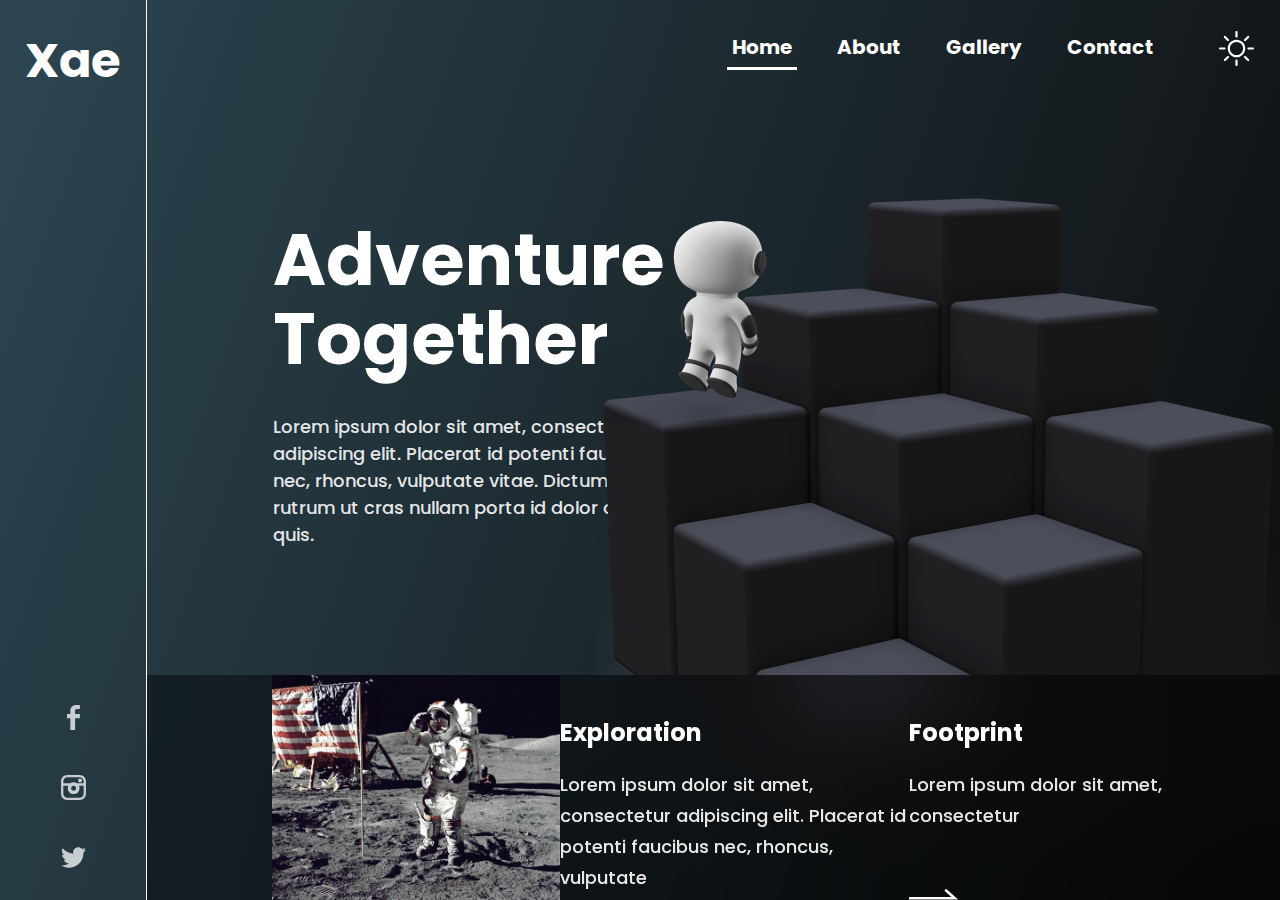
<file: docs/index.html>
<!DOCTYPE html>
<html lang="en">

<head>
  <meta charset="UTF-8">
  <meta http-equiv="X-UA-Compatible" content="IE=edge">
  <meta name="viewport" content="width=device-width, initial-scale=1.0">
  <link rel="preconnect" href="https://fonts.googleapis.com">
  <link rel="preconnect" href="https://fonts.gstatic.com" crossorigin>
  <link href="https://fonts.googleapis.com/css2?family=Poppins:wght@300;400;500;600;700;800;900&display=swap"
    rel="stylesheet">
  <link rel="stylesheet" href="./styles/global.css">
  <link rel="stylesheet" href="./styles/index.css">
  <title>I design you build</title>
</head>

<body>
  <div class="body-wrapper">

    <div class="sidebar-wrapper">
      <h1>Xae</h1>
      <div class="sidebar-wrapper-icons">
        <a href="#"><img src="./assets/icons/facebook.svg" /></a>
        <a href="#"><img src="./assets/icons/instagram.svg" /></a>
        <a href="#"><img src="./assets/icons/twitter.svg" /></a>
      </div>
    </div>

    <div class="sidebar-wrapper-mobile">
      <h1>Xae</h1>
      <label for="sidebar-menu-checkbox">
        <img src="./assets/icons/menu.svg" alt="icon of menu">
      </label>
    </div>
    <div class="body-content">
      <input class="sidebar-menu-checkbox" type="checkbox" id="sidebar-menu-checkbox" />
      <nav>
        <a href="#Home">Home</a>
        <a href="#About">About</a>
        <a href="#Gallery">Gallery</a>
        <a href="#Contact">Contact</a>
        <img src="./assets/icons/sun.svg" />
      </nav>

      <div class="wrapper-banner">
        <section>
          <h1>Adventure <br />Together</h1>
          <h2>Lorem ipsum dolor sit amet, consectetur adipiscing elit. Placerat id potenti faucibus nec, rhoncus,
            vulputate vitae. Dictum rutrum ut cras nullam porta id dolor arcu, quis.</h2>
        </section>

        <img src="./assets/images/astronautInStair.png" alt="astronaut climbing squares that look like a stair"
          loading="lazy" />
      </div>

      <footer>
        <img src="./assets/images/astronautInMoon.png" alt="astronaut in the moon" loading="lazy" />
        <section>
          <h1>Exploration</h1>
          <h2>Lorem ipsum dolor sit amet, consectetur adipiscing elit. Placerat id potenti faucibus nec, rhoncus,
            vulputate</h2>
          <img src="./assets/icons/halfArrowRIght.svg" alt="arrow in half pointing to right">
        </section>
        <section>
          <h1>Footprint</h1>
          <h2>Lorem ipsum dolor sit amet, consectetur </h2>
        </section>
      </footer>
    </div>
  </div>
</body>

</html>
</file>
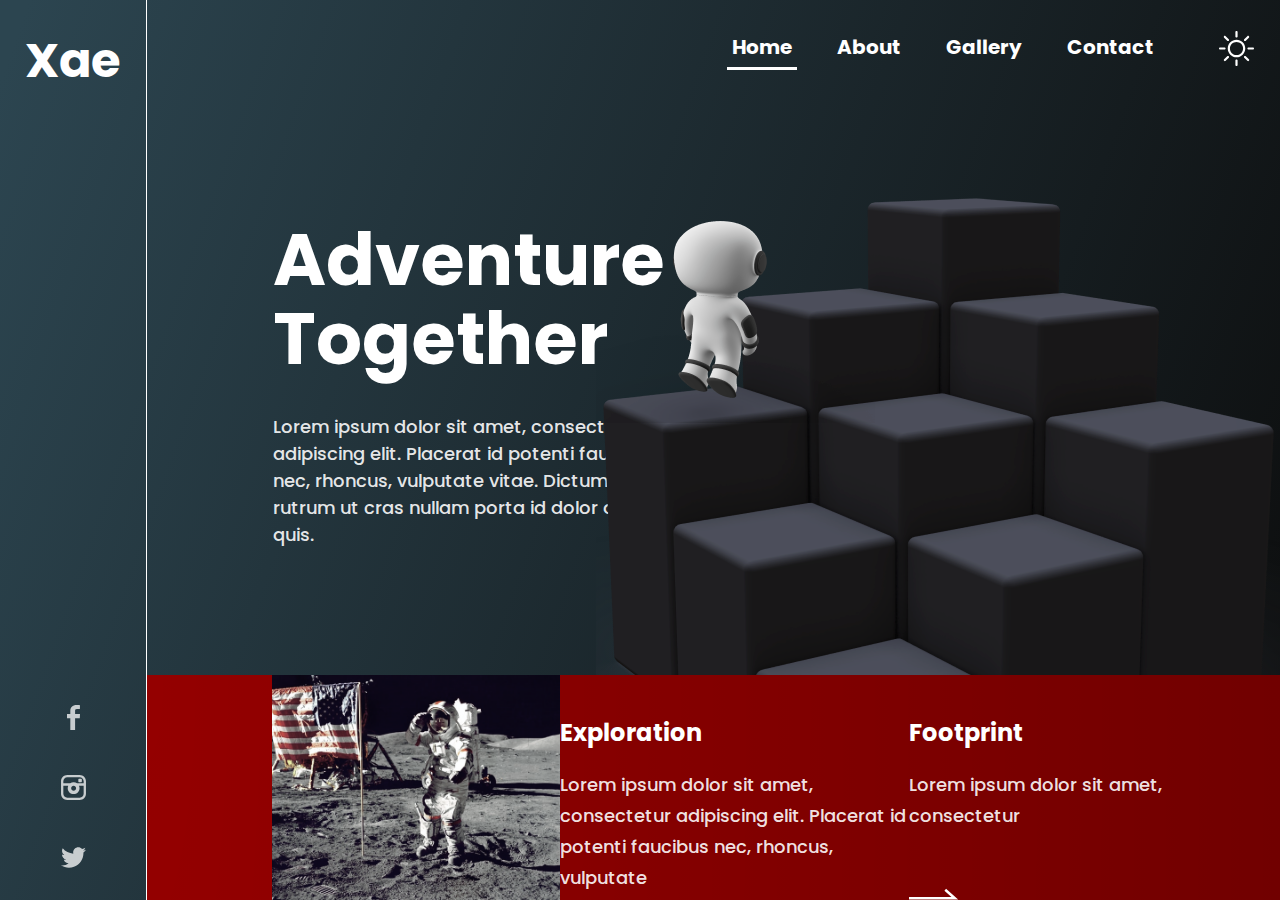
<file: src/index.html>
<!DOCTYPE html>
<html lang="en">

<head>
  <meta charset="UTF-8">
  <meta http-equiv="X-UA-Compatible" content="IE=edge">
  <meta name="viewport" content="width=device-width, initial-scale=1.0">
  <link rel="preconnect" href="https://fonts.googleapis.com">
  <link rel="preconnect" href="https://fonts.gstatic.com" crossorigin>
  <link href="https://fonts.googleapis.com/css2?family=Poppins:wght@300;400;500;600;700;800;900&display=swap"
    rel="stylesheet">
  <link rel="stylesheet" href="./global.css">
  <link rel="stylesheet" href="./index.css">
  <title>I design you build</title>
</head>

<body>
  <div class="body-wrapper">

    <div class="sidebar-wrapper">
      <h1>Xae</h1>
      <div class="sidebar-wrapper-icons">
        <a href="#"><img src="../assets/icons/facebook.svg" /></a>
        <a href="#"><img src="../assets/icons/instagram.svg" /></a>
        <a href="#"><img src="../assets/icons/twitter.svg" /></a>

        <!-- <h1>i</h1>
        <h1>t</h1> -->
      </div>
    </div>

    <div class="sidebar-wrapper-mobile">
      <h1>Xae</h1>
      <label for="sidebar-menu-checkbox">
        <img src="../assets/icons/menu.svg" alt="icon of menu">
      </label>
    </div>
    <div class="body-content">
      <input class="sidebar-menu-checkbox" type="checkbox" id="sidebar-menu-checkbox" />
      <nav>
        <a href="#Home">Home</a>
        <a href="#About">About</a>
        <a href="#Gallery">Gallery</a>
        <a href="#Contact">Contact</a>
        <img src="../assets/icons/sun.svg" />
      </nav>

      <div class="wrapper-banner">
        <section>
          <h1>Adventure <br />Together</h1>
          <h2>Lorem ipsum dolor sit amet, consectetur adipiscing elit. Placerat id potenti faucibus nec, rhoncus,
            vulputate vitae. Dictum rutrum ut cras nullam porta id dolor arcu, quis.</h2>
        </section>

        <img src="../assets/images/astronautInStair.png" alt="astronaut climbing squares that look like a stair"
          loading="lazy" />
      </div>

      <footer>
        <img src="../assets/images/astronautInMoon.png" alt="astronaut in the moon" loading="lazy" />
        <section>
          <h1>Exploration</h1>
          <h2>Lorem ipsum dolor sit amet, consectetur adipiscing elit. Placerat id potenti faucibus nec, rhoncus,
            vulputate</h2>
          <img src="../assets/icons/halfArrowRIght.svg" alt="arrow in half pointing to right">
        </section>
        <section>
          <h1>Footprint</h1>
          <h2>Lorem ipsum dolor sit amet, consectetur </h2>
        </section>
      </footer>
    </div>
  </div>
</body>

</html>
</file>
<file: docs/styles/global.css>
:root{
  --white: #ffffff;
  --dark: #0c0c0c;
  --grey: #707070;
  --lightGrey: #E7E7E7;
  --blue: #24E6E6;
  --darkGrey: #43424B;
}

* {
  margin: 0;
  padding: 0;
  box-sizing: border-box;
  outline: 0;
}
html {
  /* this is just to 1rem be 10px instead 16px */
  font-size: 62.5%; 
}
html, body{
  height: 100%;
}
body {
  font-family: 'Poppins', -apple-system, BlinkMacSystemFont, 'Segoe UI', Roboto, Oxygen, Ubuntu, Cantarell, 'Open Sans', 'Helvetica Neue', sans-serif;
  background: var(--white);
  color: var(--dark);
  -webkit-font-smoothing: antialiased;
}
*{
  font-family: 'Poppins', -apple-system, BlinkMacSystemFont, 'Segoe UI', Roboto, Oxygen, Ubuntu, Cantarell, 'Open Sans', 'Helvetica Neue', sans-serif;
}
h1, h2, h3, h4, h5, h6, strong {
  font-weight: 700;
}
button {
  cursor: pointer;
}
</file>
<file: docs/styles/index.css>
body{
  background: linear-gradient(289.6deg, #0C0C0C 0%, #2C4550 98.22%);
}

.body-wrapper{
  display: flex;
  height: 100%;
}
.sidebar-wrapper, .sidebar-wrapper-mobile{
  padding:25px;
  display:flex;
  flex-direction: column;
  justify-content: space-between;
  border-right: 1px solid var(--white);
  
}
.sidebar-wrapper  h1, .sidebar-wrapper-mobile h1{
  font-weight: 700;
  font-size: 48px;
  line-height: 72px;
  text-align: center;

  color: var(--white);
}
.sidebar-wrapper-mobile{
  display: none;
}
.sidebar-wrapper-icons {
  display: flex;
  flex-direction: column;
  align-items: center;
  gap: 40px;
}
.sidebar-wrapper-icons img{
  width: 25px;
  height: 25px;
}
.body-content{
  display: flex;
  flex-direction: column;
  position: relative;
}

input{
  display: none;
}

.body-content nav{
  width: 100%;
  display: flex;
  justify-content: flex-end;
  gap: 35px;
  margin-top:3vh;
  margin-right: 3vw;
}
.body-content nav a{
  font-weight: 700;
  font-size: 20px;
  line-height: 30px;
  color: var(--white);
  text-decoration: none;
  padding: 5px;
  cursor: pointer;
}
.body-content nav a:first-child{
  border-bottom: 3px solid var(--white);
}
.body-content nav img{
  margin: 0 2vw;
  cursor: pointer;
}

.wrapper-banner{
  display: flex;
  padding: 0 126px 0;
  position: relative
}

.wrapper-banner h1 {
  font-weight: 700;
  font-size: 72px;
  line-height: 79px;
  margin-top: 150px;
  color: var(--white)
}
.wrapper-banner h2 {
  font-weight: 500;
  font-size: 18px;
  line-height: 27px;
  margin-top: 35px;
  color: rgba(255, 255, 255, 0.9);
}

.wrapper-banner section {
  width: 45%;
}

.wrapper-banner img {
  flex: 1;
  margin-top: 100px;
  position: absolute;
  top: 0;
  right: 0;
}

footer{
  position: absolute;
  width: 100%;
  height: 25vh;
  bottom: 0;
  left: 0;
  
  background: radial-gradient(100% 2631.09% at 0% 0%, rgba(0, 0, 0, 0.42) 0%, rgba(0, 0, 0, 0.558) 100%);
  backdrop-filter: blur(50px);
  display: flex;
  justify-content: space-between;
}

footer img{
  max-height: 100%;
  margin-left: 125px;
}
footer section:last-child{
  margin-right: 50px;
}
footer section{
  position: relative;
}

footer section h1{
  font-weight: 700;
  font-size: 24px;
  line-height: 36px;
  color: var(--white);
  margin: 40px 0 18px;
}
footer section h2{
  font-weight: 500;
  font-size: 18px;
  line-height: 31px;
  max-width: 400px;
  color: rgba(255, 255, 255, 0.9);
}

footer section:nth-of-type(1)> img { 
  width: 50px;
  position: absolute;
  bottom:0;
  right: -50px;
}

@media only screen and (max-width: 768px) { 
  .sidebar-wrapper{
    display: none;
  }
  
  .body-wrapper{
    flex-direction: column;
  }
  .body-content{
    position: initial;
  }
  .body-content nav{
    flex-direction: column;
    position: absolute;
    background-color: var(--dark);
    z-index: 1;
    height: 100vh;
    margin: 0;
    padding: 0;
    top:0;
    left:0;
    align-items: center;
    justify-content: center;
    transform: translateY(-100%);
    transition: transform .4s linear ;
  }
  .body-content nav img{
    display: none;
  }
  .sidebar-wrapper-mobile{
    display: flex;
    flex-direction: row;
  }
  .sidebar-wrapper-mobile label{
    z-index: 9999;
    display: flex;
    align-items: center;
    justify-content: center;
  }
  .sidebar-menu-checkbox:checked ~ nav{
      position: absolute;
      max-height: 100%;
      transition: transform .4s linear ;
      transform: translateY(0%);
  }
  .sidebar-menu-checkbox:checked ~ .hamb .hamb-line {
      background: transparent;
  }

  .wrapper-banner{
    display: flex;
    padding: 0 0 0;
    position: relative;
    overflow: hidden;
  }
  .wrapper-banner img {
    width: 130%;
    margin: 0;
    z-index: -1;
    right: -55%;
    overflow: hidden;
  }
  .wrapper-banner h1 {
    font-weight: 700;
    font-size: 48px;
    line-height: 110%;
    margin-top: 135px;
    color: var(--white)
  }
  .wrapper-banner h2 {
    font-size: 12px;
    line-height: 18px;
  }
  
  .wrapper-banner section {
    width: 65%;
    margin: 0 0 60px 25px;
    margin: 40px 0 100px 25px;
  }
  footer{
    position: relative;
    overflow: scroll; 
    scrollbar-width: none;
  }
  footer::-webkit-scrollbar{
    display: none;
  }
  footer img{
    max-height: 100%;
    width: 55%;
    margin-left: 25px;
    margin-right: 25px;
  }
  footer section h1{
    font-size: 16px;
    line-height: 24px;
  }
  footer section h2{
    font-size: 12px;
    line-height: 165%;

    overflow: hidden;
    text-overflow: ellipsis;
    display: -webkit-box;
    -webkit-line-clamp: 4;
            line-clamp: 4; 
    -webkit-box-orient: vertical;
  }
  footer section:nth-of-type(1)> img { 
    width: 50px;
    position: absolute;
    bottom:0;
    right: 0px;
  }
  footer section:last-child{
    margin-left: 30px;
  }
}
</file>
<file: src/global.css>
:root{
  --white: #ffffff;
  --dark: #0c0c0c;
  --grey: #707070;
  --lightGrey: #E7E7E7;
  --blue: #24E6E6;
  --darkGrey: #43424B;
}

* {
  margin: 0;
  padding: 0;
  box-sizing: border-box;
  outline: 0;
}
html {
  /* this is just to 1rem be 10px instead 16px */
  font-size: 62.5%; 
}
html, body{
  height: 100%;
}
body {
  font-family: 'Poppins', -apple-system, BlinkMacSystemFont, 'Segoe UI', Roboto, Oxygen, Ubuntu, Cantarell, 'Open Sans', 'Helvetica Neue', sans-serif;
  background: var(--white);
  color: var(--dark);
  -webkit-font-smoothing: antialiased;
}
*{
  font-family: 'Poppins', -apple-system, BlinkMacSystemFont, 'Segoe UI', Roboto, Oxygen, Ubuntu, Cantarell, 'Open Sans', 'Helvetica Neue', sans-serif;
}
h1, h2, h3, h4, h5, h6, strong {
  font-weight: 700;
}
button {
  cursor: pointer;
}
</file>
<file: src/index.css>
body{
  background: linear-gradient(289.6deg, #0C0C0C 0%, #2C4550 98.22%);
}

.body-wrapper{
  display: flex;
  height: 100%;
}
.sidebar-wrapper, .sidebar-wrapper-mobile{
  padding:25px;
  display:flex;
  flex-direction: column;
  justify-content: space-between;
  border-right: 1px solid var(--white);
  
}
.sidebar-wrapper  h1, .sidebar-wrapper-mobile h1{
  font-weight: 700;
  font-size: 48px;
  line-height: 72px;
  text-align: center;

  color: var(--white);
}
.sidebar-wrapper-mobile{
  display: none;
}
.sidebar-wrapper-icons {
  display: flex;
  flex-direction: column;
  align-items: center;
  gap: 40px;
}
.sidebar-wrapper-icons img{
  width: 25px;
  height: 25px;
}
.body-content{
  display: flex;
  flex-direction: column;
  position: relative;
}

input{
  display: none;
}

.body-content nav{
  width: 100%;
  display: flex;
  justify-content: flex-end;
  gap: 35px;
  margin-top:3vh;
  margin-right: 3vw;
}
.body-content nav a{
  font-weight: 700;
  font-size: 20px;
  line-height: 30px;
  color: var(--white);
  text-decoration: none;
  padding: 5px;
  cursor: pointer;
}
.body-content nav a:first-child{
  border-bottom: 3px solid var(--white);
}
.body-content nav img{
  margin: 0 2vw;
  cursor: pointer;
}

.wrapper-banner{
  display: flex;
  padding: 0 126px 0;
  position: relative
}

.wrapper-banner h1 {
  font-weight: 700;
  font-size: 72px;
  line-height: 79px;
  margin-top: 150px;
  color: var(--white)
}
.wrapper-banner h2 {
  font-weight: 500;
  font-size: 18px;
  line-height: 27px;
  margin-top: 35px;
  color: rgba(255, 255, 255, 0.9);
}

.wrapper-banner section {
  width: 45%;
}

.wrapper-banner img {
  flex: 1;
  margin-top: 100px;
  position: absolute;
  top: 0;
  right: 0;
}

footer{
  position: absolute;
  width: 100%;
  height: 25vh;
  bottom: 0;
  left: 0;
  
  background: radial-gradient(100% 2631.09% at 0% 0%, rgba(0, 0, 0, 0.42) 0%, rgba(0, 0, 0, 0.558) 100%);
  backdrop-filter: blur(50px);
  display: flex;
  justify-content: space-between;
  background-color: red;
}

footer img{
  max-height: 100%;
  margin-left: 125px;
}
footer section:last-child{
  margin-right: 50px;
}
footer section{
  position: relative;
}

footer section h1{
  font-weight: 700;
  font-size: 24px;
  line-height: 36px;
  color: var(--white);
  margin: 40px 0 18px;
}
footer section h2{
  font-weight: 500;
  font-size: 18px;
  line-height: 31px;
  max-width: 400px;
  color: rgba(255, 255, 255, 0.9);
}

footer section:nth-of-type(1)> img { 
  width: 50px;
  position: absolute;
  bottom:0;
  right: -50px;
}

@media only screen and (max-width: 768px) { 
  .sidebar-wrapper{
    display: none;
  }
  
  .body-wrapper{
    flex-direction: column;
  }
  .body-content{
    position: initial;
  }
  .body-content nav{
    flex-direction: column;
    position: absolute;
    background-color: var(--dark);
    z-index: 1;
    height: 100vh;
    margin: 0;
    padding: 0;
    top:0;
    left:0;
    align-items: center;
    justify-content: center;
    transform: translateY(-100%);
    transition: transform .4s linear ;
  }
  .body-content nav img{
    display: none;
  }
  .sidebar-wrapper-mobile{
    display: flex;
    flex-direction: row;
  }
  .sidebar-wrapper-mobile label{
    z-index: 9999;
    display: flex;
    align-items: center;
    justify-content: center;
  }
  .sidebar-menu-checkbox:checked ~ nav{
      position: absolute;
      max-height: 100%;
      transition: transform .4s linear ;
      transform: translateY(0%);
  }
  .sidebar-menu-checkbox:checked ~ .hamb .hamb-line {
      background: transparent;
  }

  .wrapper-banner{
    display: flex;
    padding: 0 0 0;
    position: relative;
    overflow: hidden;
  }
  .wrapper-banner img {
    width: 130%;
    margin: 0;
    z-index: -1;
    right: -55%;
    overflow: hidden;
  }
  .wrapper-banner h1 {
    font-weight: 700;
    font-size: 48px;
    line-height: 110%;
    margin-top: 135px;
    color: var(--white)
  }
  .wrapper-banner h2 {
    font-size: 12px;
    line-height: 18px;
  }
  
  .wrapper-banner section {
    width: 65%;
    margin: 0 0 60px 25px;
    margin: 40px 0 100px 25px;
  }
  footer{
    position: relative;
    overflow: scroll; 
    scrollbar-width: none;
  }
  footer::-webkit-scrollbar{
    display: none;
  }
  footer img{
    max-height: 100%;
    width: 55%;
    margin-left: 25px;
    margin-right: 25px;
  }
  footer section h1{
    font-size: 16px;
    line-height: 24px;
  }
  footer section h2{
    font-size: 12px;
    line-height: 165%;

    overflow: hidden;
    text-overflow: ellipsis;
    display: -webkit-box;
    -webkit-line-clamp: 4;
            line-clamp: 4; 
    -webkit-box-orient: vertical;
  }
  footer section:nth-of-type(1)> img { 
    width: 50px;
    position: absolute;
    bottom:0;
    right: 0px;
  }
  footer section:last-child{
    margin-left: 30px;
  }
}
</file>
